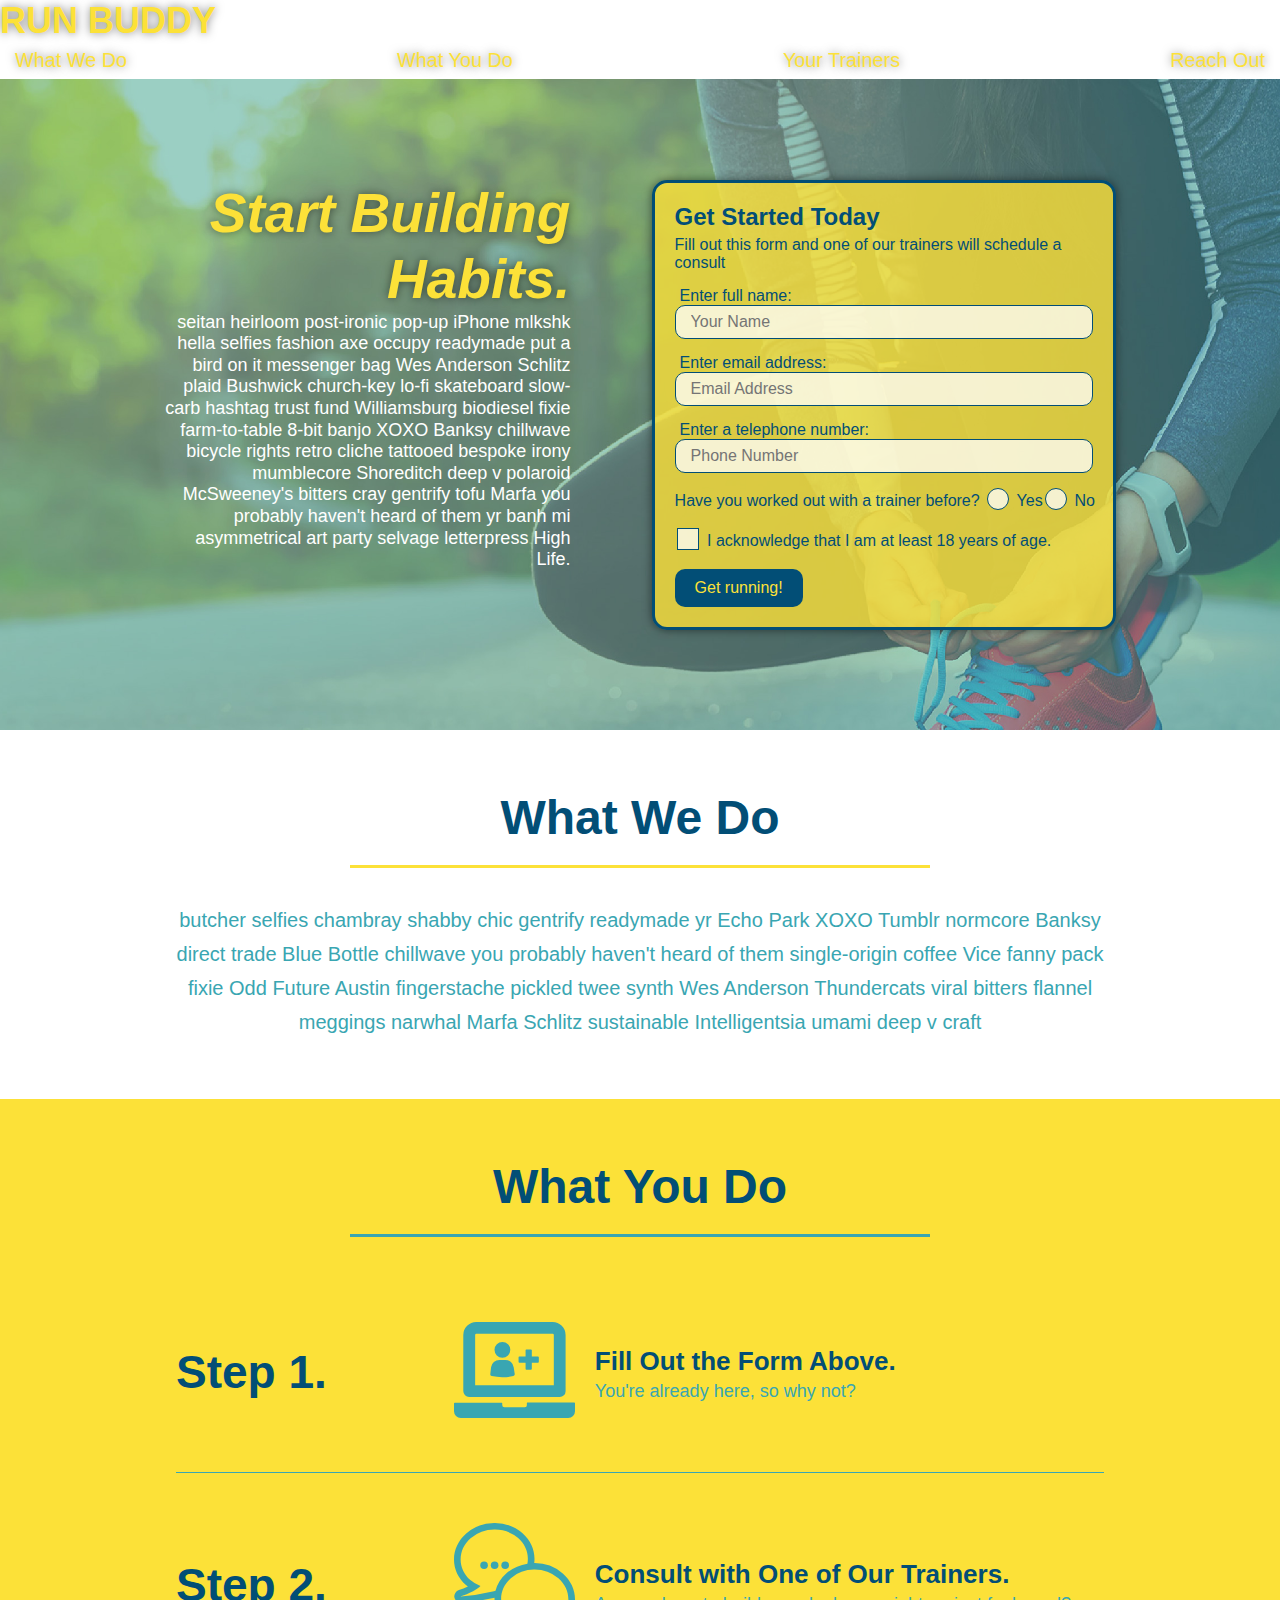
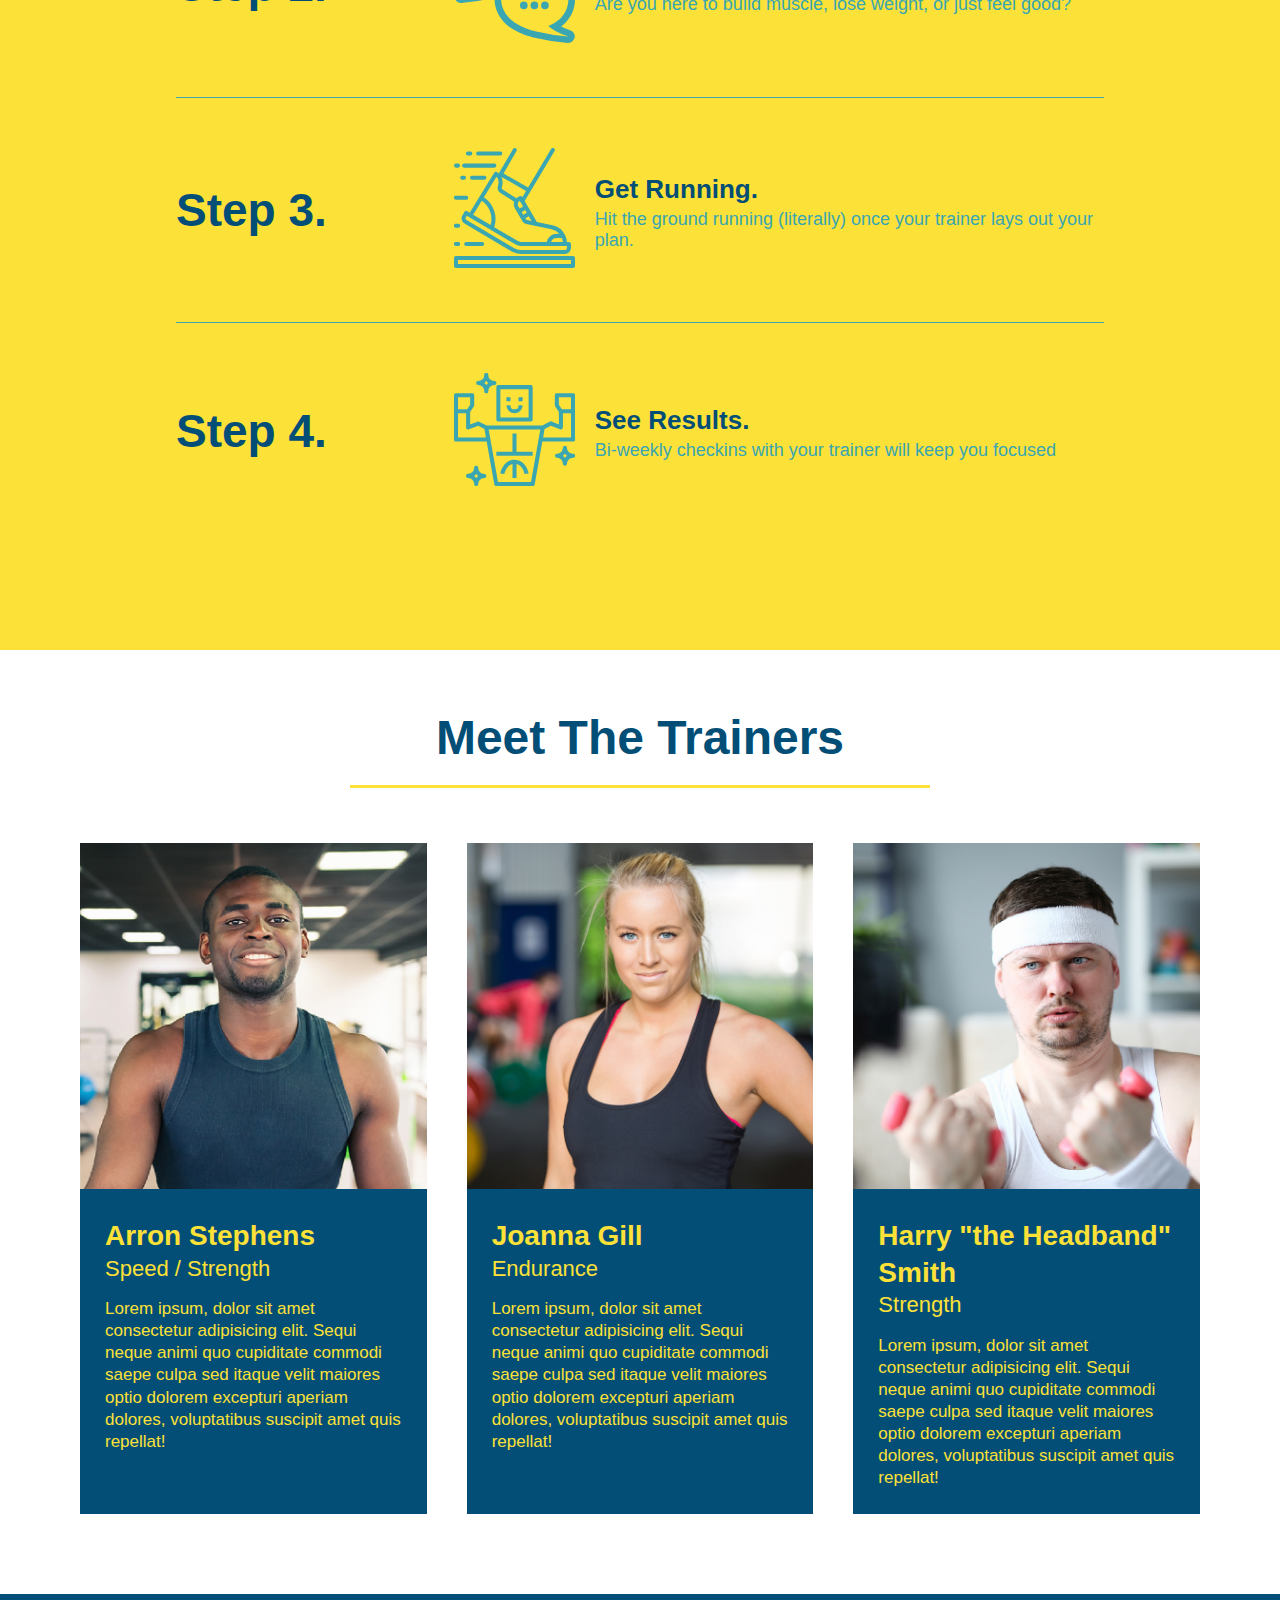
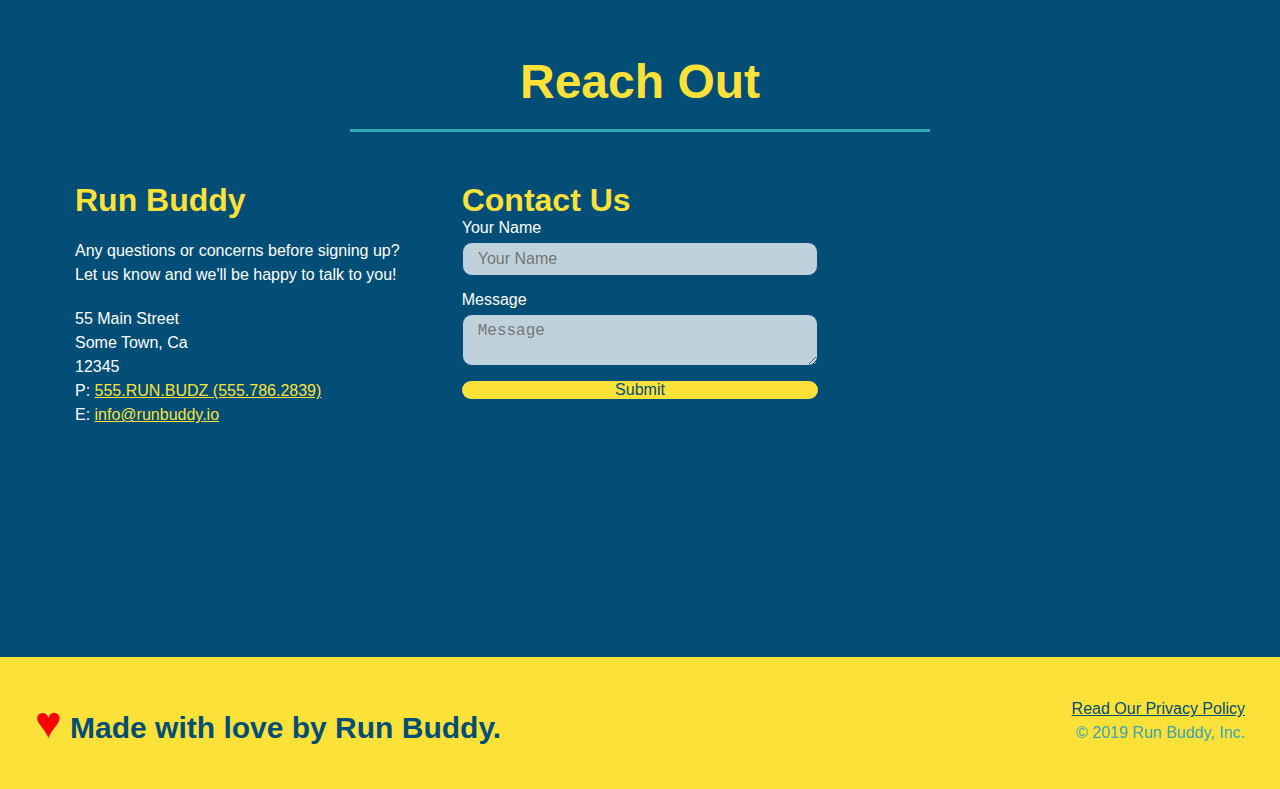
<file: index.html>
<!DOCTYPE html>
<html lang="en">

<head>
    <meta charset="UTF-8">
    <meta http-equiv="X-UA-Compatible" content="IE=edge">
    <meta name="viewport" content="width=device-width, initial-scale=1.0" />
    <link rel="stylesheet" href="./assets/css/style.css" />
    <title>Run Buddy</title>
</head>

<body>
    <!-- navigation-->
    <header>
        <h1>
            <a href="/">RUN BUDDY</a>
        </h1>
        <nav>
            <!--Unordered list element-->
            <ul>
                <!--List item element-->
                <li>
                    <!-- Anchor element -->
                    <a href="#what-we-do">What We Do</a>
                </li>
                <li>
                    <a href="#what-you-do">What You Do</a>
                </li>
                <li>
                    <a href="#your-trainers">Your Trainers</a>
                </li>
                <li>
                    <a href="#reach-out">Reach Out</a>
                </li>
            </ul>
        </nav>
    </header>
    <!-- end navigation -->

    <!-- hero section-->
    <section class="hero">
        <div class="hero-cta">
            <h2>Start Building Habits.</h2>
            
            <p>
                seitan heirloom post-ironic pop-up iPhone mlkshk hella selfies fashion axe occupy readymade put a bird
                on it
                messenger bag Wes Anderson Schlitz plaid Bushwick church-key lo-fi skateboard slow-carb hashtag trust
                fund
                Williamsburg biodiesel fixie farm-to-table 8-bit banjo XOXO Banksy chillwave bicycle rights retro cliche
                tattooed bespoke irony mumblecore Shoreditch deep v polaroid McSweeney's bitters cray gentrify tofu
                Marfa you
                probably haven't heard of them yr banh mi asymmetrical art party selvage letterpress High Life.
           
            </p>
        </div>

        <div class="hero-form">
            <h3>Get Started Today</h3>
            <p>Fill out this form and one of our trainers will schedule a consult</p>
            <!--form(Action-CTA) -->
            <form>
                <label for="name">Enter full name:</label>
                <input class="form-input" type="text" placeholder="Your Name" name="name" id="name" />
                <label for="email">Enter email address:</label>
                <input class="form-input" type="email" placeholder="Email Address" name="email" id="email" />
                <label for="Phone">Enter a telephone number:</label>
                <input class="form-input" type="tel" placeholder="Phone Number" name="Phone" id="Phone" />
                <p>
                    Have you worked out with a trainer before?
                    <span class="radio-wrapper">
                        <input type="radio" name="trainer-confirm" id="trainer-yes" />
                        <label for="trainer-yes">Yes</label>
                    </span>
                    <span class="radio-wrapper">
                        <input type="radio" name="trainer-confirm" id="trainer-no" />
                        <label for="trainer-no">No</label>
                    </span>
                </p>
                <p>
                    <span class="checkbox-wrapper">
                        <input type="checkbox" name="age-confirm" id="checkbox" />
                        <label for="checkbox">I acknowledge that I am at least 18 years of age.</label>
                    </span>
                </p>
                <button type="submit">
                    Get running!
                </button>
            </form>
        </div>
    </section>
    <!--hero section end-->

    <!--"what we do" section -->
    <section id="what-we-do" class="intro">
        <div class="flex-row">
            <h2 class="section-title primary-border">What We Do</h2>
        </div>
        <div class="flex-row">
            <p>
                butcher selfies chambray shabby chic gentrify readymade yr Echo Park XOXO Tumblr normcore Banksy direct
                trade Blue
                Bottle chillwave you probably haven't heard of them single-origin coffee Vice fanny pack fixie Odd
                Future
                Austin
                fingerstache pickled twee synth Wes Anderson Thundercats viral bitters flannel meggings narwhal Marfa
                Schlitz
                sustainable Intelligentsia umami deep v craft
            </p>
        </div>
    </section>

    <!--"what you do" section -->
    <section id="what-you-do" class="steps">
        <div class="flex-row">
            <h2 class="section-title secondary-border">What You Do</h2>
        </div>

        <div class="step">
            <h3>Step 1.</h3>
            <div class="step-info">
                <div class="step-img">
                    <img src="./assets/images/step-1.svg" alt="" />
                </div>
                <div class="step-text">
                    <h4>Fill Out the Form Above.</h4>
                    <p>You're already here, so why not?</p>
                </div>
            </div>
        </div>

        <div class="step">
            <h3>Step 2.</h3>
            <div class="step-info">
                <div class="step-img">
                    <img src="./assets/images/step-2.svg" alt="" />
                </div>
                <div class="step-text">
                    <h4>Consult with One of Our Trainers.</h4>
                    <p>Are you here to build muscle, lose weight, or just feel good?</p>
                </div>
            </div>
        </div>

        <div class="step">
            <h3>Step 3.</h3>
            <div class="step-info">
                <div class="step-img">
                    <img src="./assets/images/step-3.svg" alt="" />
                </div>
                <div class="step-text">
                    <h4>Get Running.</h4>
                    <p>Hit the ground running (literally) once your trainer lays out your plan.</p>
                </div>
            </div>
        </div>

        <div class="step">
            <h3>Step 4.</h3>
            <div class="step-info">
                <div class="step-img">
                    <img src="./assets/images/step-4.svg" alt="" />
                </div>
                <div class="step-text">
                    <h4>See Results.</h4>
                    <p>Bi-weekly checkins with your trainer will keep you focused</p>
                </div>
            </div>
        </div>

    </section>

    <!-- "meet the trainers" section -->
    <section id="your-trainers">
        <div class="flex-row">
            <h2 class="section-title primary-border">Meet The Trainers</h2>
        </div>

        <!--first tranier bio-->
        <div class="trainers">
            <article class="trainer">
                <img src="./assets/images/trainer-1.jpg"
                    alt="Arron Stephens in his workout clothes, ready to pump iron" />
                <div class="trainer-bio">
                    <h3 class="trainer-name">Arron Stephens</h3>
                    <h4 class="trainer-role">Speed / Strength</h4>
                    <p>
                        Lorem ipsum, dolor sit amet consectetur adipisicing elit. Sequi neque animi quo cupiditate
                        commodi
                        saepe
                        culpa sed
                        itaque velit maiores optio dolorem excepturi aperiam dolores, voluptatibus suscipit amet quis
                        repellat!
                    </p>
                </div>
            </article>

            <!--second trainer bio-->
            <article class="trainer">
                <img src="./assets/images/trainer-2.jpg" alt="Joanna Gill cooling off after a workout" />
                <div class="trainer-bio">
                    <h3 class="trainer-name">Joanna Gill</h3>
                    <h4 class="trainer-role">Endurance</h4>
                    <p>
                        Lorem ipsum, dolor sit amet consectetur adipisicing elit. Sequi neque animi quo cupiditate
                        commodi
                        saepe
                        culpa sed
                        itaque velit maiores optio dolorem excepturi aperiam dolores, voluptatibus suscipit amet quis
                        repellat!
                    </p>
                </div>
            </article>

            <!-- third trainer bio -->
            <article class="trainer">
                <img src="./assets/images/trainer-3.jpg"
                    alt="Harry Smith wearing a headband and lifting comically small pink weights" />
                <div class="trainer-bio">
                    <h3 class="trainer-name">Harry "the Headband" Smith</h3>
                    <h4 class="trainer-role">Strength</h4>
                    <p>
                        Lorem ipsum, dolor sit amet consectetur adipisicing elit. Sequi neque animi quo cupiditate
                        commodi
                        saepe
                        culpa sed
                        itaque velit maiores optio dolorem excepturi aperiam dolores, voluptatibus suscipit amet quis
                        repellat!
                    </p>
                </div>
            </article>
        </div>
    </section>

    <!--"reach out"section-->
    <section id="reach-out" class="contact">
        <div class="flex-row">
            <h2 class="section-title secondary-border">Reach Out</h2>
        </div>

        <div class="contact-info">
            <div>
                <h3>Run Buddy</h3>
                <p>
                    Any questions or concerns before signing up?
                    <br />
                    Let us know and we'll be happy to talk to you!
                </p>

                <address>
                    55 Main Street <br />
                    Some Town, Ca <br />
                    12345<br />
                    P: <a href="tel:555.786.2839">555.RUN.BUDZ (555.786.2839)</a><br />
                    E: <a href="mailto:info@runbuddy.io">info@runbuddy.io</a>
                </address>

            </div>

            <div class="contact-form">
                <h3>Contact Us</h3>
                <form>
                    <label for="contact-name">Your Name</label>
                    <input type="text" id="contact-name" placeholder="Your Name" />

                    <label for="contact-message">Message</label>
                    <textarea id="contact-message" placeholder="Message"></textarea>

                    <button type="submit">Submit</button>
                </form>
            </div>

            <iframe
                src="https://www.google.com/maps/embed?pb=!1m18!1m12!1m3!1d3021.3319457545044!2d-73.9099577487849!3d40.77671594148873!2m3!1f0!2f0!3f0!3m2!1i1024!2i768!4f13.1!3m3!1m2!1s0x89c25f668912d4b9%3A0x23aa74dccc6d494a!2s21-15%2033rd%20St%2C%20Queens%2C%20NY%2011105!5e0!3m2!1sen!2sus!4v1639112423876!5m2!1sen!2sus"
                style="border:0;" allowfullscreen="" loading="lazy">
            </iframe>
        </div>

    </section>

    <!--footer-->
    <footer>
        <h2><span style="font-size:150%;color:red;">&hearts;</span>
            Made with love by Run Buddy.
        </h2>
        <div>
            <a href="./privacy-policy.html">Read Our Privacy Policy</a><br />
            &copy; 2019 Run Buddy, Inc.
        </div>
    </footer>
    <!--footer end-->

</body>

</html>
</file>
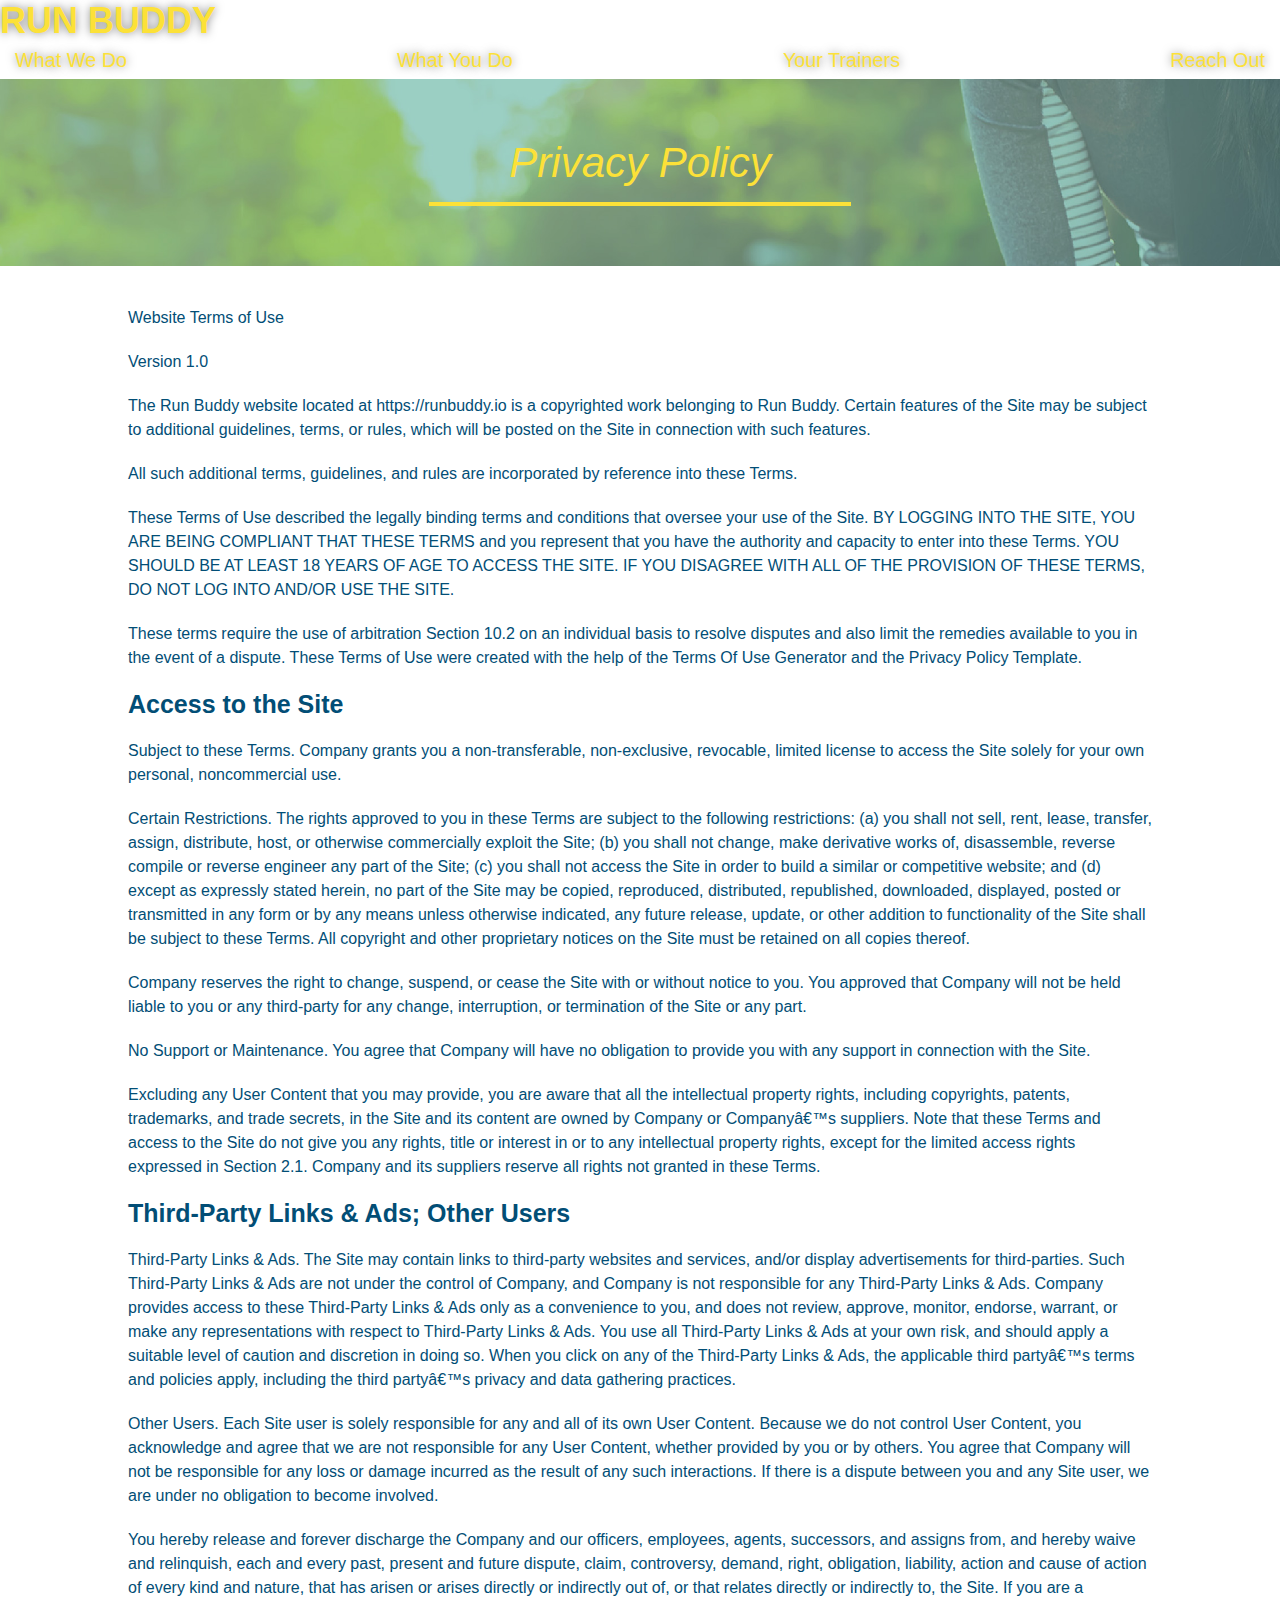
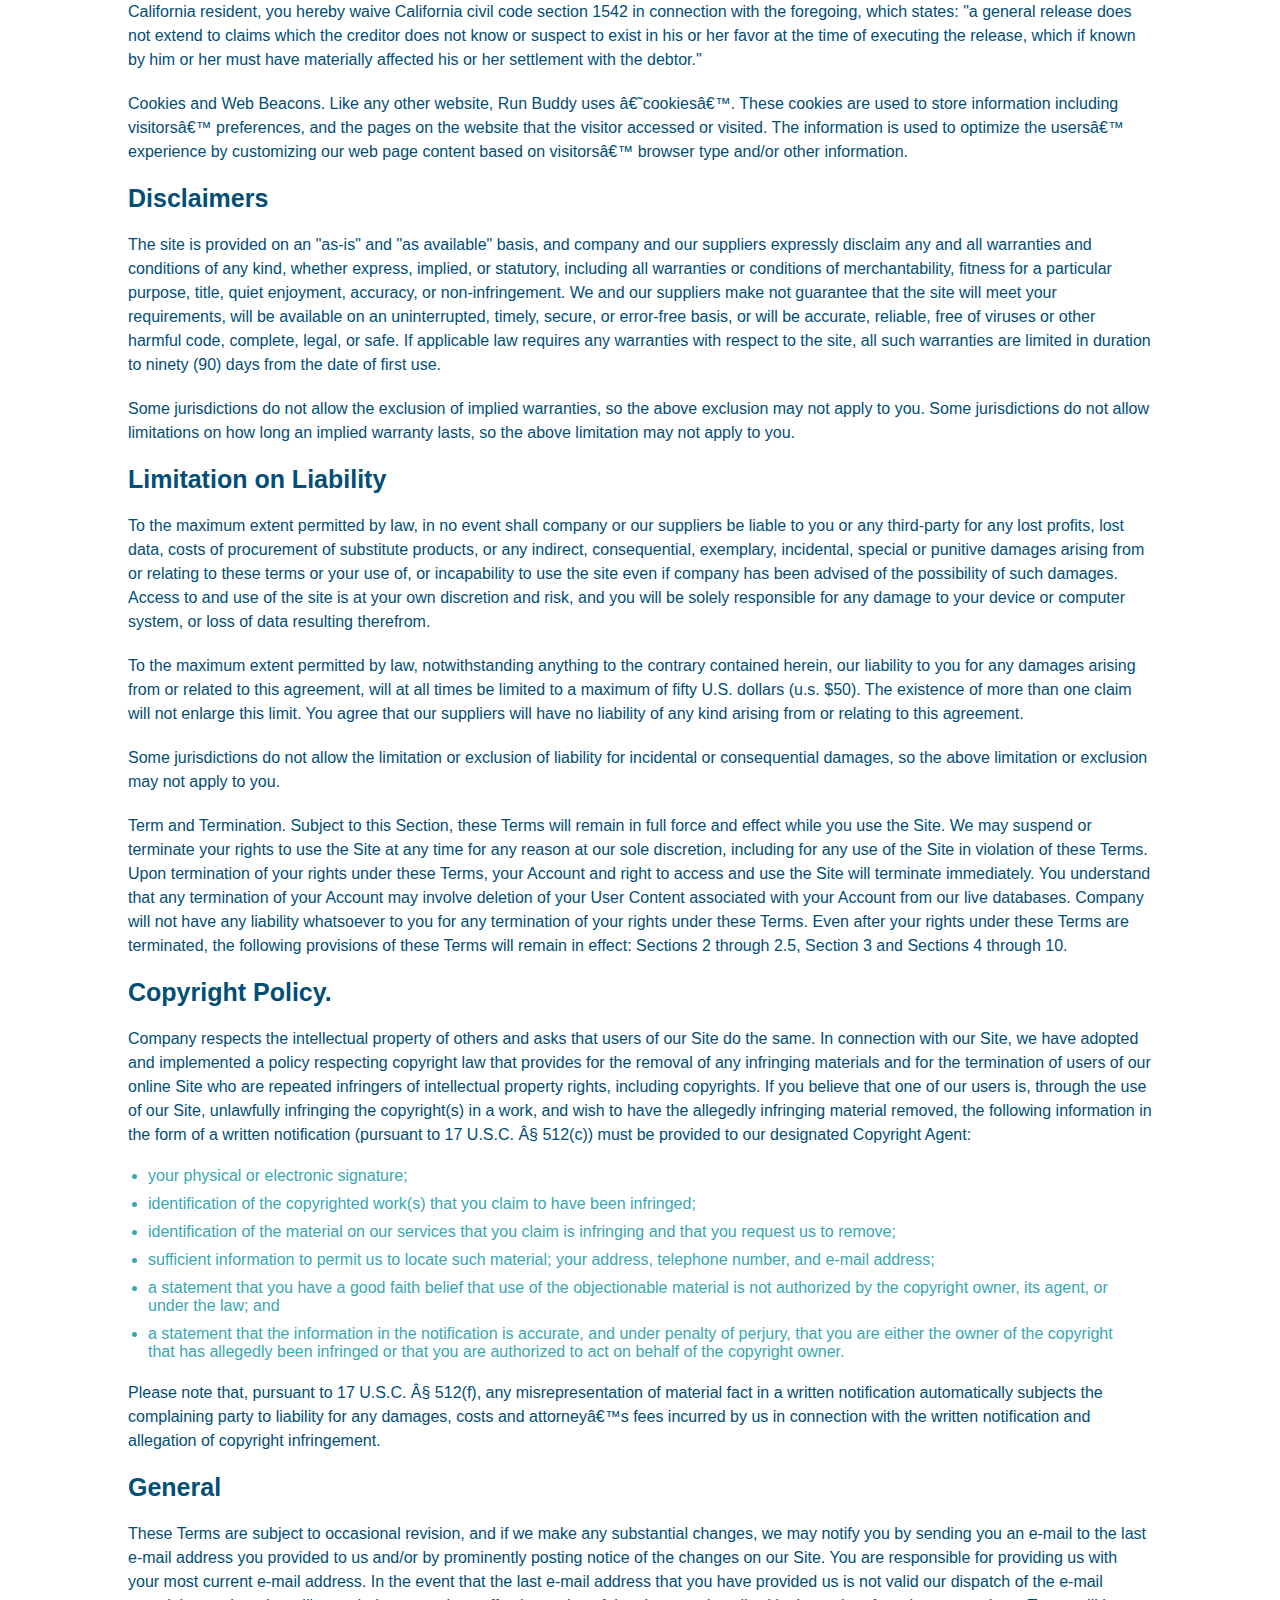
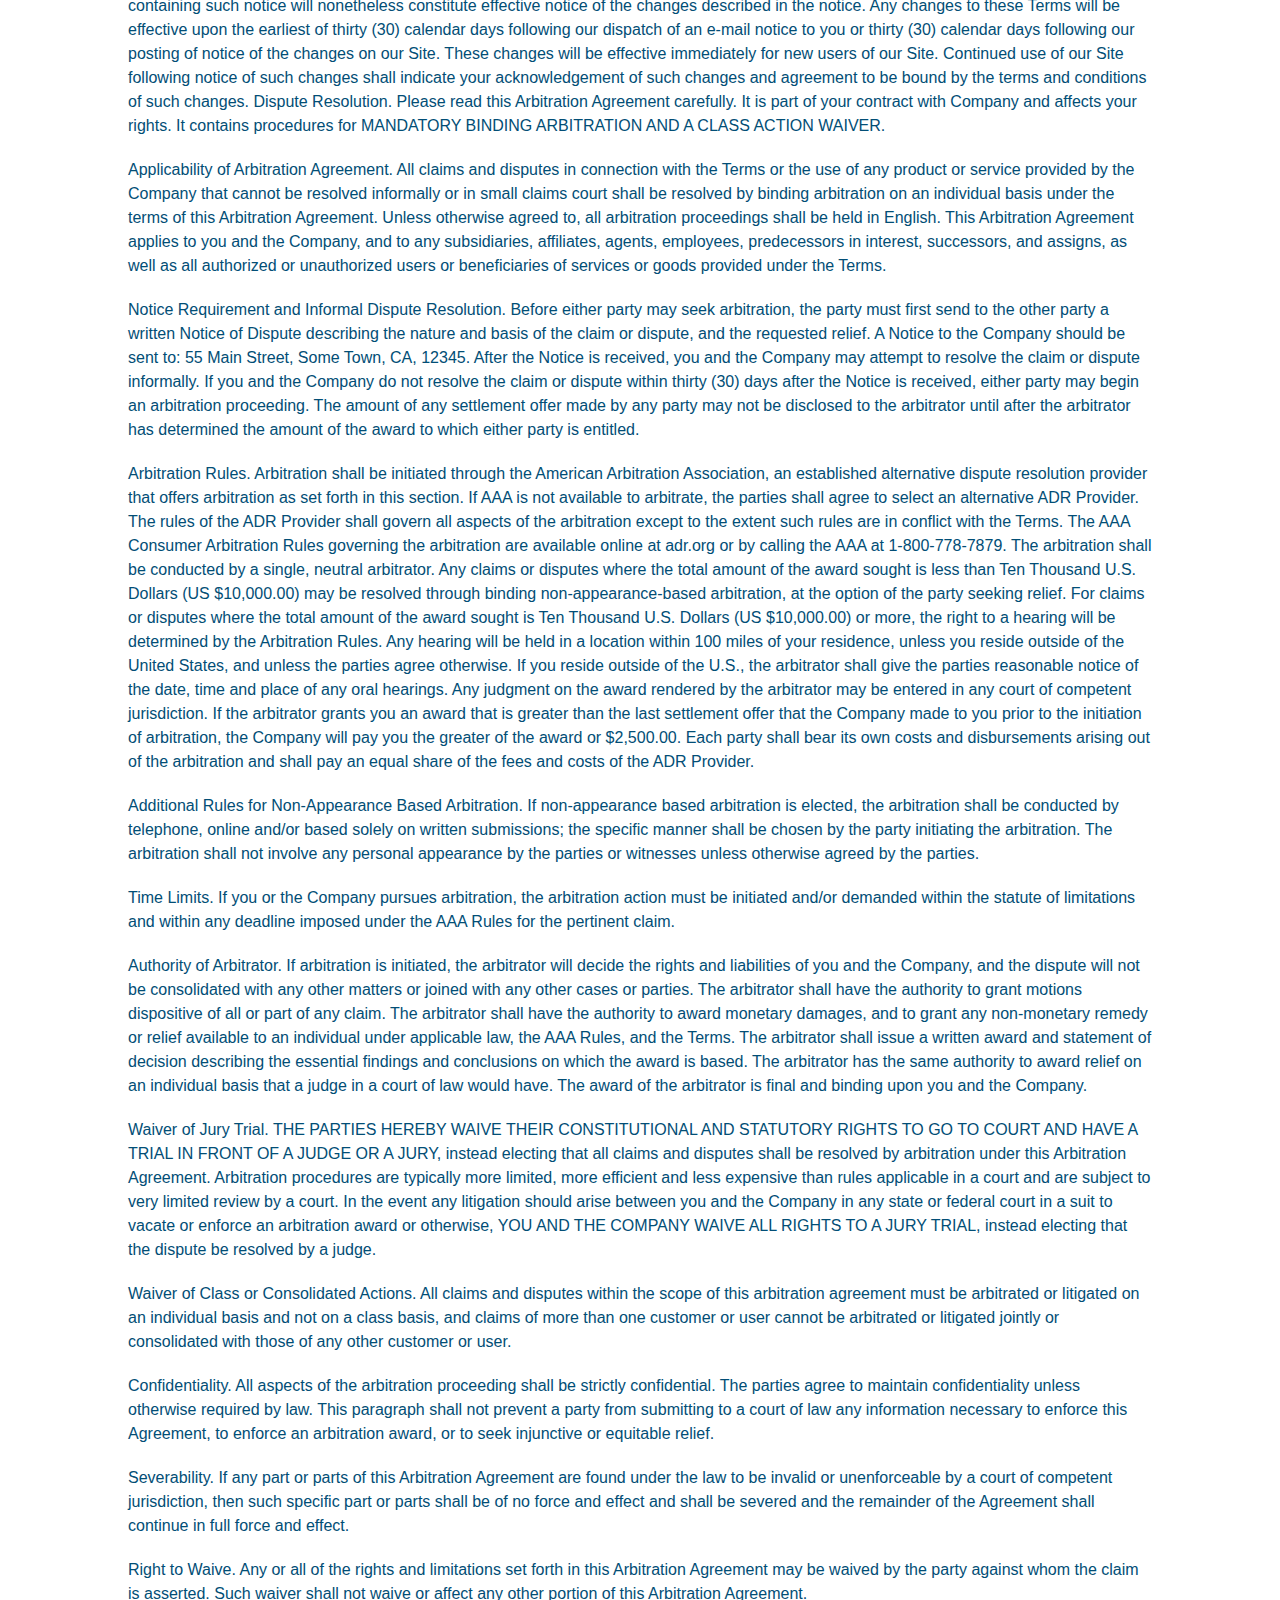
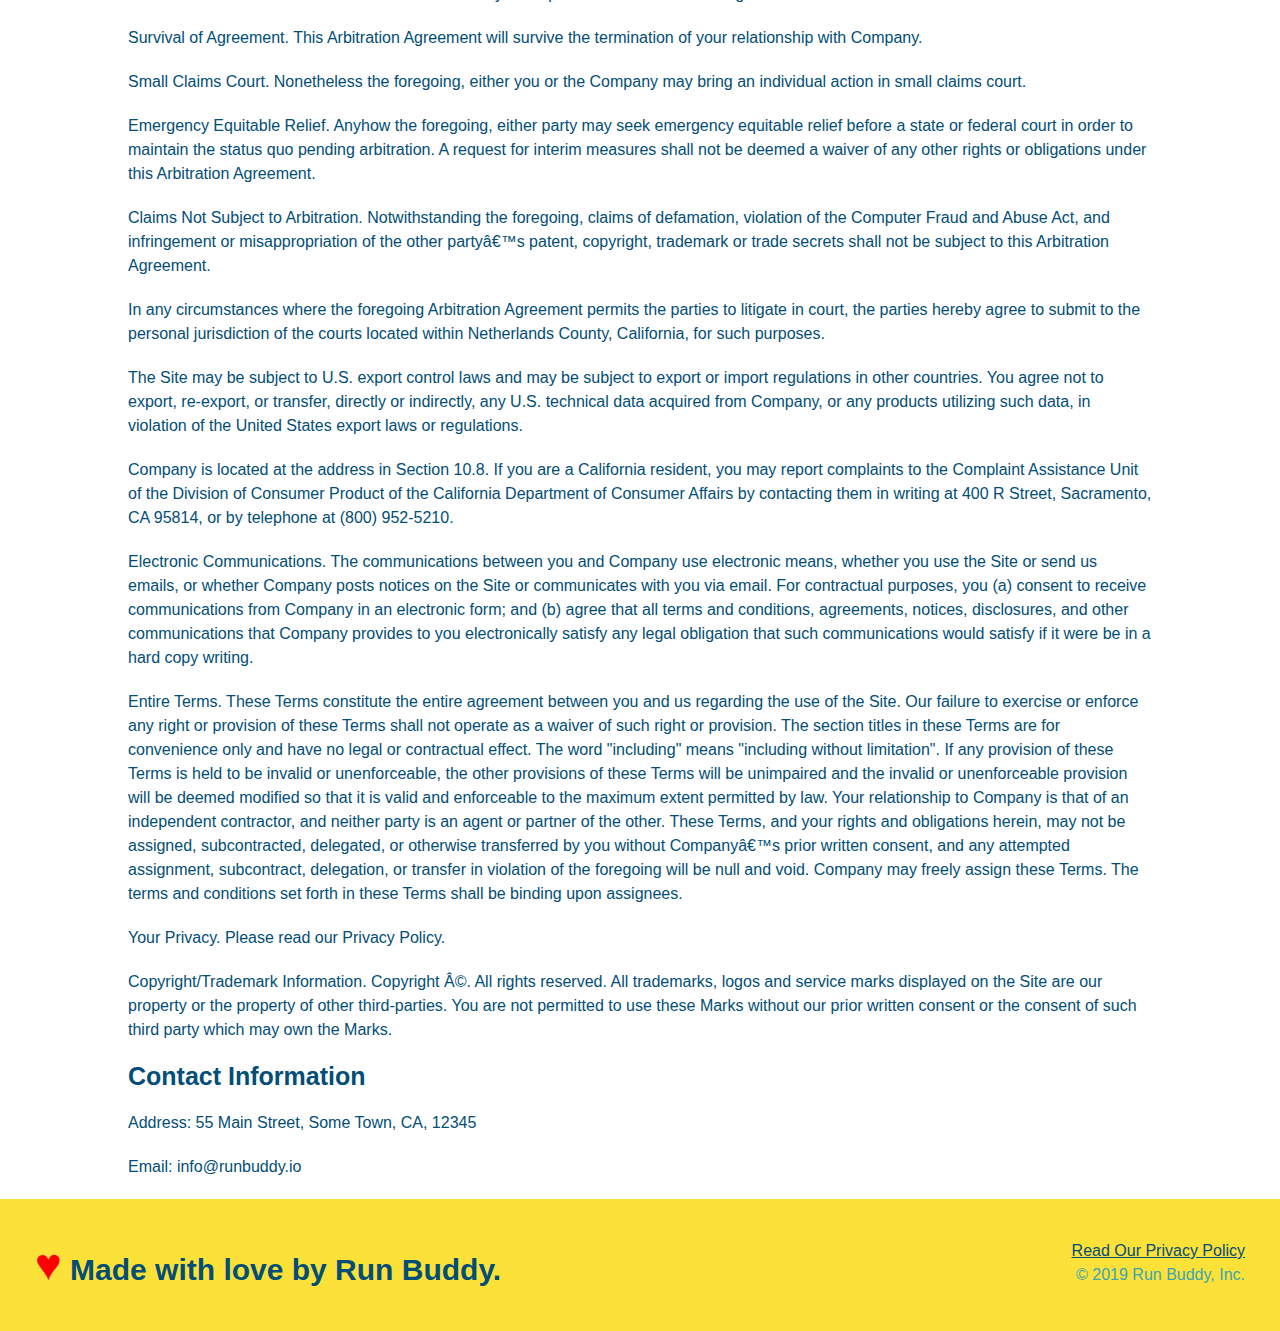
<file: privacy-policy.html.html>
<!DOCTYPE html>
<html lang="en">

<head>
    <meta charset="UTF-8" />
    <meta name="viewport" content="width=device-width, initial-scale=1.0" />
    <link rel="stylesheet" href="./assets/css/style.css" />
    <link rel="stylesheet" href="./assets/css/secondary-styles.css" />
    <title>Privacy Policy - Run Buddy</title>
</head>

<body>
    <header>
        <h1>
            <a href="/">
                RUN BUDDY
            </a>
        </h1>
        <nav>
            <!-- Unordered list element -->
            <ul>
                <!-- List item element-->
                <li>
                    <!-- Anchor element -->
                    <a href="./index.html#what-we-do">What We Do</a>
                </li>
                <li>
                    <a href="./index.html#what-you-do">What You Do</a>
                </li>
                <li>
                    <a href="./index.html#your-trainers">Your Trainers</a>
                </li>
                <li>
                    <a href="./index.html#reach-out">Reach Out</a>
                </li>
            </ul>
        </nav>
    </header>

    <section class="hero">
        <h2 class="page-title">
            Privacy Policy
        </h2>
    </section>
    <article class="secondary-content">
        <p>
            Website Terms of Use
        </p>

        <p>
            Version 1.0
        </p>

        <p>
            The Run Buddy website located at https://runbuddy.io is a copyrighted work belonging to Run Buddy. Certain
            features of the Site may be subject to additional guidelines, terms, or rules, which will be posted on the
            Site
            in connection with such features.
        </p>

        <p>
            All such additional terms, guidelines, and rules are incorporated by reference into these Terms.
        </p>

        <p>
            These Terms of Use described the legally binding terms and conditions that oversee your use of the Site. BY
            LOGGING INTO THE SITE, YOU ARE BEING COMPLIANT THAT THESE TERMS and you represent that you have the
            authority
            and capacity to enter into these Terms. YOU SHOULD BE AT LEAST 18 YEARS OF AGE TO ACCESS THE SITE. IF YOU
            DISAGREE WITH ALL OF THE PROVISION OF THESE TERMS, DO NOT LOG INTO AND/OR USE THE SITE.
        </p>

        <p>
            These terms require the use of arbitration Section 10.2 on an individual basis to resolve disputes and also
            limit the remedies available to you in the event of a dispute. These Terms of Use were created with the help
            of
            the Terms Of Use Generator and the Privacy Policy Template.
        </p>

        <h3>
            Access to the Site
        </h3>

        <p>
            Subject to these Terms. Company grants you a non-transferable, non-exclusive, revocable, limited license to
            access the Site solely for your own personal, noncommercial use.
        </p>

        <p>
            Certain Restrictions. The rights approved to you in these Terms are subject to the following restrictions:
            (a)
            you shall not sell, rent, lease, transfer, assign, distribute, host, or otherwise commercially exploit the
            Site;
            (b) you shall not change, make derivative works of, disassemble, reverse compile or reverse engineer any
            part of
            the Site; (c) you shall not access the Site in order to build a similar or competitive website; and (d)
            except
            as expressly stated herein, no part of the Site may be copied, reproduced, distributed, republished,
            downloaded,
            displayed, posted or transmitted in any form or by any means unless otherwise indicated, any future release,
            update, or other addition to functionality of the Site shall be subject to these Terms. All copyright and
            other
            proprietary notices on the Site must be retained on all copies thereof.
        </p>

        <p>
            Company reserves the right to change, suspend, or cease the Site with or without notice to you. You approved
            that Company will not be held liable to you or any third-party for any change, interruption, or termination
            of
            the Site or any part.
        </p>

        <p>
            No Support or Maintenance. You agree that Company will have no obligation to provide you with any support in
            connection with the Site.
        </p>

        <p>
            Excluding any User Content that you may provide, you are aware that all the intellectual property rights,
            including copyrights, patents, trademarks, and trade secrets, in the Site and its content are owned by
            Company
            or Companyâ€™s suppliers. Note that these Terms and access to the Site do not give you any rights, title or
            interest in or to any intellectual property rights, except for the limited access rights expressed in
            Section
            2.1. Company and its suppliers reserve all rights not granted in these Terms.
        </p>

        <h3>
            Third-Party Links & Ads; Other Users
        </h3>

        <p>
            Third-Party Links & Ads. The Site may contain links to third-party websites and services, and/or display
            advertisements for third-parties. Such Third-Party Links & Ads are not under the control of Company, and
            Company
            is not responsible for any Third-Party Links & Ads. Company provides access to these Third-Party Links & Ads
            only as a convenience to you, and does not review, approve, monitor, endorse, warrant, or make any
            representations with respect to Third-Party Links & Ads. You use all Third-Party Links & Ads at your own
            risk,
            and should apply a suitable level of caution and discretion in doing so. When you click on any of the
            Third-Party Links & Ads, the applicable third partyâ€™s terms and policies apply, including the third
            partyâ€™s
            privacy and data gathering practices.
        </p>

        <p>
            Other Users. Each Site user is solely responsible for any and all of its own User Content. Because we do not
            control User Content, you acknowledge and agree that we are not responsible for any User Content, whether
            provided by you or by others. You agree that Company will not be responsible for any loss or damage incurred
            as
            the result of any such interactions. If there is a dispute between you and any Site user, we are under no
            obligation to become involved.
        </p>

        <p>
            You hereby release and forever discharge the Company and our officers, employees, agents, successors, and
            assigns from, and hereby waive and relinquish, each and every past, present and future dispute, claim,
            controversy, demand, right, obligation, liability, action and cause of action of every kind and nature, that
            has
            arisen or arises directly or indirectly out of, or that relates directly or indirectly to, the Site. If you
            are
            a California resident, you hereby waive California civil code section 1542 in connection with the foregoing,
            which states: "a general release does not extend to claims which the creditor does not know or suspect to
            exist
            in his or her favor at the time of executing the release, which if known by him or her must have materially
            affected his or her settlement with the debtor."
        </p>

        <p>
            Cookies and Web Beacons. Like any other website, Run Buddy uses â€˜cookiesâ€™. These cookies are used to
            store
            information including visitorsâ€™ preferences, and the pages on the website that the visitor accessed or
            visited.
            The information is used to optimize the usersâ€™ experience by customizing our web page content based on
            visitorsâ€™
            browser type and/or other information.
        </p>

        <h3>
            Disclaimers
        </h3>

        <p>
            The site is provided on an "as-is" and "as available" basis, and company and our suppliers expressly
            disclaim
            any and all warranties and conditions of any kind, whether express, implied, or statutory, including all
            warranties or conditions of merchantability, fitness for a particular purpose, title, quiet enjoyment,
            accuracy,
            or non-infringement. We and our suppliers make not guarantee that the site will meet your requirements, will
            be
            available on an uninterrupted, timely, secure, or error-free basis, or will be accurate, reliable, free of
            viruses or other harmful code, complete, legal, or safe. If applicable law requires any warranties with
            respect
            to the site, all such warranties are limited in duration to ninety (90) days from the date of first use.
        </p>

        <p>
            Some jurisdictions do not allow the exclusion of implied warranties, so the above exclusion may not apply to
            you. Some jurisdictions do not allow limitations on how long an implied warranty lasts, so the above
            limitation
            may not apply to you.
        </p>

        <h3>
            Limitation on Liability
        </h3>

        <p>
            To the maximum extent permitted by law, in no event shall company or our suppliers be liable to you or any
            third-party for any lost profits, lost data, costs of procurement of substitute products, or any indirect,
            consequential, exemplary, incidental, special or punitive damages arising from or relating to these terms or
            your use of, or incapability to use the site even if company has been advised of the possibility of such
            damages. Access to and use of the site is at your own discretion and risk, and you will be solely
            responsible
            for any damage to your device or computer system, or loss of data resulting therefrom.
        </p>

        <p>
            To the maximum extent permitted by law, notwithstanding anything to the contrary contained herein, our
            liability
            to you for any damages arising from or related to this agreement, will at all times be limited to a maximum
            of
            fifty U.S. dollars (u.s. $50). The existence of more than one claim will not enlarge this limit. You agree
            that
            our suppliers will have no liability of any kind arising from or relating to this agreement.
        </p>

        <p>
            Some jurisdictions do not allow the limitation or exclusion of liability for incidental or consequential
            damages, so the above limitation or exclusion may not apply to you.
        </p>

        <p>
            Term and Termination. Subject to this Section, these Terms will remain in full force and effect while you
            use
            the Site. We may suspend or terminate your rights to use the Site at any time for any reason at our sole
            discretion, including for any use of the Site in violation of these Terms. Upon termination of your rights
            under
            these Terms, your Account and right to access and use the Site will terminate immediately. You understand
            that
            any termination of your Account may involve deletion of your User Content associated with your Account from
            our
            live databases. Company will not have any liability whatsoever to you for any termination of your rights
            under
            these Terms. Even after your rights under these Terms are terminated, the following provisions of these
            Terms
            will remain in effect: Sections 2 through 2.5, Section 3 and Sections 4 through 10.
        </p>

        <h3>
            Copyright Policy.
        </h3>

        <p>
            Company respects the intellectual property of others and asks that users of our Site do the same. In
            connection
            with our Site, we have adopted and implemented a policy respecting copyright law that provides for the
            removal
            of any infringing materials and for the termination of users of our online Site who are repeated infringers
            of
            intellectual property rights, including copyrights. If you believe that one of our users is, through the use
            of
            our Site, unlawfully infringing the copyright(s) in a work, and wish to have the allegedly infringing
            material
            removed, the following information in the form of a written notification (pursuant to 17 U.S.C. Â§ 512(c))
            must
            be provided to our designated Copyright Agent:
        </p>

        <ul>
            <li>
                your physical or electronic signature;
            </li>
            <li>
                identification of the copyrighted work(s) that you claim to have been infringed;
            </li>
            <li>
                identification of the material on our services that you claim is infringing and that you request us to
                remove;
            </li>
            <li>
                sufficient information to permit us to locate such material; your address, telephone number, and e-mail
                address;
            </li>
            <li>
                a statement that you have a good faith belief that use of the objectionable material is not authorized
                by the
                copyright owner, its agent, or under the law; and
            </li>
            <li>
                a statement that the information in the notification is accurate, and under penalty of perjury, that you
                are
                either the owner of the copyright that has allegedly been infringed or that you are authorized to act on
                behalf of the copyright owner.
            </li>
        </ul>

        <p>
            Please note that, pursuant to 17 U.S.C. Â§ 512(f), any misrepresentation of material fact in a written
            notification automatically subjects the complaining party to liability for any damages, costs and
            attorneyâ€™s
            fees incurred by us in connection with the written notification and allegation of copyright infringement.
        </p>

        <h3>
            General
        </h3>

        <p>
            These Terms are subject to occasional revision, and if we make any substantial changes, we may notify you by
            sending you an e-mail to the last e-mail address you provided to us and/or by prominently posting notice of
            the
            changes on our Site. You are responsible for providing us with your most current e-mail address. In the
            event
            that the last e-mail address that you have provided us is not valid our dispatch of the e-mail containing
            such
            notice will nonetheless constitute effective notice of the changes described in the notice. Any changes to
            these
            Terms will be effective upon the earliest of thirty (30) calendar days following our dispatch of an e-mail
            notice to you or thirty (30) calendar days following our posting of notice of the changes on our Site. These
            changes will be effective immediately for new users of our Site. Continued use of our Site following notice
            of
            such changes shall indicate your acknowledgement of such changes and agreement to be bound by the terms and
            conditions of such changes. Dispute Resolution. Please read this Arbitration Agreement carefully. It is part
            of
            your contract with Company and affects your rights. It contains procedures for MANDATORY BINDING ARBITRATION
            AND
            A CLASS ACTION WAIVER.
        </p>

        <p>
            Applicability of Arbitration Agreement. All claims and disputes in connection with the Terms or the use of
            any
            product or service provided by the Company that cannot be resolved informally or in small claims court shall
            be
            resolved by binding arbitration on an individual basis under the terms of this Arbitration Agreement. Unless
            otherwise agreed to, all arbitration proceedings shall be held in English. This Arbitration Agreement
            applies to
            you and the Company, and to any subsidiaries, affiliates, agents, employees, predecessors in interest,
            successors, and assigns, as well as all authorized or unauthorized users or beneficiaries of services or
            goods
            provided under the Terms.
        </p>

        <p>
            Notice Requirement and Informal Dispute Resolution. Before either party may seek arbitration, the party must
            first send to the other party a written Notice of Dispute describing the nature and basis of the claim or
            dispute, and the requested relief. A Notice to the Company should be sent to: 55 Main Street, Some Town, CA,
            12345. After the Notice is received, you and the Company may attempt to resolve the claim or dispute
            informally.
            If you and the Company do not resolve the claim or dispute within thirty (30) days after the Notice is
            received,
            either party may begin an arbitration proceeding. The amount of any settlement offer made by any party may
            not
            be disclosed to the arbitrator until after the arbitrator has determined the amount of the award to which
            either
            party is entitled.
        </p>

        <p>
            Arbitration Rules. Arbitration shall be initiated through the American Arbitration Association, an
            established
            alternative dispute resolution provider that offers arbitration as set forth in this section. If AAA is not
            available to arbitrate, the parties shall agree to select an alternative ADR Provider. The rules of the ADR
            Provider shall govern all aspects of the arbitration except to the extent such rules are in conflict with
            the
            Terms. The AAA Consumer Arbitration Rules governing the arbitration are available online at adr.org or by
            calling the AAA at 1-800-778-7879. The arbitration shall be conducted by a single, neutral arbitrator. Any
            claims or disputes where the total amount of the award sought is less than Ten Thousand U.S. Dollars (US
            $10,000.00) may be resolved through binding non-appearance-based arbitration, at the option of the party
            seeking
            relief. For claims or disputes where the total amount of the award sought is Ten Thousand U.S. Dollars (US
            $10,000.00) or more, the right to a hearing will be determined by the Arbitration Rules. Any hearing will be
            held in a location within 100 miles of your residence, unless you reside outside of the United States, and
            unless the parties agree otherwise. If you reside outside of the U.S., the arbitrator shall give the parties
            reasonable notice of the date, time and place of any oral hearings. Any judgment on the award rendered by
            the
            arbitrator may be entered in any court of competent jurisdiction. If the arbitrator grants you an award that
            is
            greater than the last settlement offer that the Company made to you prior to the initiation of arbitration,
            the
            Company will pay you the greater of the award or $2,500.00. Each party shall bear its own costs and
            disbursements arising out of the arbitration and shall pay an equal share of the fees and costs of the ADR
            Provider.
        </p>

        <p>
            Additional Rules for Non-Appearance Based Arbitration. If non-appearance based arbitration is elected, the
            arbitration shall be conducted by telephone, online and/or based solely on written submissions; the specific
            manner shall be chosen by the party initiating the arbitration. The arbitration shall not involve any
            personal
            appearance by the parties or witnesses unless otherwise agreed by the parties.
        </p>

        <p>
            Time Limits. If you or the Company pursues arbitration, the arbitration action must be initiated and/or
            demanded
            within the statute of limitations and within any deadline imposed under the AAA Rules for the pertinent
            claim.
        </p>

        <p>
            Authority of Arbitrator. If arbitration is initiated, the arbitrator will decide the rights and liabilities
            of
            you and the Company, and the dispute will not be consolidated with any other matters or joined with any
            other
            cases or parties. The arbitrator shall have the authority to grant motions dispositive of all or part of any
            claim. The arbitrator shall have the authority to award monetary damages, and to grant any non-monetary
            remedy
            or relief available to an individual under applicable law, the AAA Rules, and the Terms. The arbitrator
            shall
            issue a written award and statement of decision describing the essential findings and conclusions on which
            the
            award is based. The arbitrator has the same authority to award relief on an individual basis that a judge in
            a
            court of law would have. The award of the arbitrator is final and binding upon you and the Company.
        </p>

        <p>
            Waiver of Jury Trial. THE PARTIES HEREBY WAIVE THEIR CONSTITUTIONAL AND STATUTORY RIGHTS TO GO TO COURT AND
            HAVE
            A TRIAL IN FRONT OF A JUDGE OR A JURY, instead electing that all claims and disputes shall be resolved by
            arbitration under this Arbitration Agreement. Arbitration procedures are typically more limited, more
            efficient
            and less expensive than rules applicable in a court and are subject to very limited review by a court. In
            the
            event any litigation should arise between you and the Company in any state or federal court in a suit to
            vacate
            or enforce an arbitration award or otherwise, YOU AND THE COMPANY WAIVE ALL RIGHTS TO A JURY TRIAL, instead
            electing that the dispute be resolved by a judge.
        </p>

        <p>
            Waiver of Class or Consolidated Actions. All claims and disputes within the scope of this arbitration
            agreement
            must be arbitrated or litigated on an individual basis and not on a class basis, and claims of more than one
            customer or user cannot be arbitrated or litigated jointly or consolidated with those of any other customer
            or
            user.
        </p>

        <p>
            Confidentiality. All aspects of the arbitration proceeding shall be strictly confidential. The parties agree
            to
            maintain confidentiality unless otherwise required by law. This paragraph shall not prevent a party from
            submitting to a court of law any information necessary to enforce this Agreement, to enforce an arbitration
            award, or to seek injunctive or equitable relief.
        </p>

        <p>
            Severability. If any part or parts of this Arbitration Agreement are found under the law to be invalid or
            unenforceable by a court of competent jurisdiction, then such specific part or parts shall be of no force
            and
            effect and shall be severed and the remainder of the Agreement shall continue in full force and effect.
        </p>

        <p>
            Right to Waive. Any or all of the rights and limitations set forth in this Arbitration Agreement may be
            waived
            by the party against whom the claim is asserted. Such waiver shall not waive or affect any other portion of
            this
            Arbitration Agreement.
        </p>

        <p>
            Survival of Agreement. This Arbitration Agreement will survive the termination of your relationship with
            Company.
        </p>

        <p>
            Small Claims Court. Nonetheless the foregoing, either you or the Company may bring an individual action in
            small
            claims court.
        </p>

        <p>
            Emergency Equitable Relief. Anyhow the foregoing, either party may seek emergency equitable relief before a
            state or federal court in order to maintain the status quo pending arbitration. A request for interim
            measures
            shall not be deemed a waiver of any other rights or obligations under this Arbitration Agreement.
        </p>

        <p>
            Claims Not Subject to Arbitration. Notwithstanding the foregoing, claims of defamation, violation of the
            Computer Fraud and Abuse Act, and infringement or misappropriation of the other partyâ€™s patent, copyright,
            trademark or trade secrets shall not be subject to this Arbitration Agreement.
        </p>

        <p>
            In any circumstances where the foregoing Arbitration Agreement permits the parties to litigate in court, the
            parties hereby agree to submit to the personal jurisdiction of the courts located within Netherlands County,
            California, for such purposes.
        </p>

        <p>
            The Site may be subject to U.S. export control laws and may be subject to export or import regulations in
            other
            countries. You agree not to export, re-export, or transfer, directly or indirectly, any U.S. technical data
            acquired from Company, or any products utilizing such data, in violation of the United States export laws or
            regulations.
        </p>

        <p>
            Company is located at the address in Section 10.8. If you are a California resident, you may report
            complaints
            to the Complaint Assistance Unit of the Division of Consumer Product of the California Department of
            Consumer
            Affairs by contacting them in writing at 400 R Street, Sacramento, CA 95814, or by telephone at (800)
            952-5210.
        </p>

        <p>
            Electronic Communications. The communications between you and Company use electronic means, whether you use
            the
            Site or send us emails, or whether Company posts notices on the Site or communicates with you via email. For
            contractual purposes, you (a) consent to receive communications from Company in an electronic form; and (b)
            agree that all terms and conditions, agreements, notices, disclosures, and other communications that Company
            provides to you electronically satisfy any legal obligation that such communications would satisfy if it
            were be
            in a hard copy writing.
        </p>

        <p>
            Entire Terms. These Terms constitute the entire agreement between you and us regarding the use of the Site.
            Our
            failure to exercise or enforce any right or provision of these Terms shall not operate as a waiver of such
            right
            or provision. The section titles in these Terms are for convenience only and have no legal or contractual
            effect. The word "including" means "including without limitation". If any provision of these Terms is held
            to be
            invalid or unenforceable, the other provisions of these Terms will be unimpaired and the invalid or
            unenforceable provision will be deemed modified so that it is valid and enforceable to the maximum extent
            permitted by law. Your relationship to Company is that of an independent contractor, and neither party is an
            agent or partner of the other. These Terms, and your rights and obligations herein, may not be assigned,
            subcontracted, delegated, or otherwise transferred by you without Companyâ€™s prior written consent, and any
            attempted assignment, subcontract, delegation, or transfer in violation of the foregoing will be null and
            void.
            Company may freely assign these Terms. The terms and conditions set forth in these Terms shall be binding
            upon
            assignees.
        </p>

        <p>
            Your Privacy. Please read our Privacy Policy.
        </p>

        <p>
            Copyright/Trademark Information. Copyright Â©. All rights reserved. All trademarks, logos and service marks
            displayed on the Site are our property or the property of other third-parties. You are not permitted to use
            these Marks without our prior written consent or the consent of such third party which may own the Marks.
        </p>

        <h3>
            Contact Information
        </h3>

        <p>
            Address: 55 Main Street, Some Town, CA, 12345
        </p>

        <p>
            Email: info@runbuddy.io
        </p>

    </article>

    <!--footer-->
    <footer>
        <h2><span style="font-size:150%;color:red;">&hearts;</span>
            Made with love by Run Buddy.
        </h2>
        <div>
            <a href="#">Read Our Privacy Policy</a><br />
            &copy; 2019 Run Buddy, Inc.
        </div>
    </footer>
    <!--footer end-->
</body>

</html
</file>
<file: assets/css/style.css>
/*body start */
:root {
  --primary-color: #fce138;
  --secondary-color: #024e76;
  --tertiary-color: #39a6b2;
}

* {
  box-sizing: border-box;
  margin: 0;
  padding: 0;
}
body {
  color: var(--tertiary-color);
  font-family: Helvetica, Arial, sans-serif;
}

section {
  padding: 60px;
}

/*body-end*/

/* apply styles to <header> */
header a {
  text-decoration: none;
  color: var(--primary-color);
}

header h1 {
  font-weight: bold;
  margin: 0;
  font-size: 36px;
  color: var(--primary-color);
  text-shadow: 0 0 10px rgba(0, 0, 0, 0.5);
}

/*header-end*/

/*header nav-bar*/

header nav {
  margin: 7px 0;
}

header nav ul {
  display: flex;
  flex-wrap: wrap;
  justify-content: space-between;
  align-items: center;
  list-style: none;
}

header nav ul li a {
  padding: 10px 15px;
  font-weight: lighter;
  font-size: 1.55vw;
  text-shadow: 0 0 10px rgba(0, 0, 0, 0.5);
}

header nav ul li a:hover {
  background: var(--primary-color);
  color: var(--secondary-color);
  border-radius: 15px;
  text-shadow: none;
}

/*nav-bar end*/

/* Hero Style Start */

.hero {
  background-image: url("../images/hero-bg.jpg");
  background-size: cover;
  background-attachment: fixed;
  background-position: 80%;
  display: flex;
  justify-content: center;
  flex-wrap: wrap;
  align-items: flex-start;
}

.hero-cta {
  width: 35%;
  text-align: right;
  margin: 3.5%;
  color: #fff;
  font-size: 18px;
  line-height: 1.2;
}

.hero-cta h2 {
  font-style: italic;
  font-size: 55px;
  color: var(--primary-color);
  text-shadow: 0 0 10px rgba(0, 0, 0, 0.5);
}

.hero-form {
  border: 3px solid var(--secondary-color);
  background-color: rgba(252, 225, 56, 0.8);
  padding: 20px;
  color: var(--secondary-color);
  width: 40%;
  margin: 3.5%;
  box-shadow: 0 0 10px rgba(0, 0, 0, 0.5);
  border-radius: 15px;
}

.checkbox-wrapper input, .radio-wrapper input {
  opacity: 0;
}

.checkbox-wrapper label, .radio-wrapper label {
  position: relative;
  left: 10px;
  margin: 10px;
  line-height: 1.6;
}

.checkbox-wrapper label::before, .radio-wrapper label::before {
  content: "";
  height: 20px;
  width: 20px;
  background: rgba(255, 255, 255, 0.75);  
  border: 1px solid var(--secondary-color);  
  position: absolute;
  top: -4px;
  left: -30px;
}

.radio-wrapper label::after {
  content: "";
  width: 20px;
  height: 20px;
  border-radius: 50%;
  background: var(--secondary-color);
  background-image: radial-gradient(circle, var(--tertiary-color), var(--secondary-color));
  position: absolute;
  left: -29px;
  top: -3px;
}

.checkbox-wrapper input + label::after, 
.radio-wrapper input + label::after {
  content: none;
}

.checkbox-wrapper input:checked + label::after, 
.radio-wrapper input:checked + label::after {
  content: "";
}

.checkbox-wrapper label::after {
  content: "";
  height: 6px;
  width: 14px;
  border-left: 2px solid var(--secondary-color);
  border-bottom: 2px solid var(--secondary-color);
  position: absolute;
  left: -26px;
  top: 1px;
  transform: rotate(-58deg);
}

.radio-wrapper label::before {
  border-radius: 50%;
}

.hero-form p {
  margin: 5px 0 15px 0;
}

.hero-form h3 {
  font-size: 24px;
  margin: 0;
}

.form-input {
  border: 1px solid var(--secondary-color);
  display: block;
  padding: 7px 15px;
  font-size: 16px;
  color: var(--secondary-color);
  background-color: rgba(255,255,255, 0.75);
  width: 100%;
  margin-bottom: 15px;
  border-radius: 10px;
}

.form-input:focus {
  background-color: rgba(255,255,255, 1);
  outline: none;
}

.hero-form label {
  margin: 0 5px;
}

.hero-form button {
  color:var(--primary-color);
  background-color: var(--secondary-color);
  border: none;
  padding: 10px 20px;
  font-size: 16px;
  border-radius: 10px;
}

.hero-form button:hover {
  background-color: var(--tertiary-color);  
}

/* Hero Style End */

/*all main style info section */

.section-title {
  font-size: 48px;
  border-bottom: 3px solid;
  color: var(--secondary-color);
  padding-bottom: 20px;
  text-align: center;
  margin: 0 auto 35px auto;
  width: 50%;
}

.primary-border {
  border-color: var(--primary-color);
}

.secondary-border {
  border-color: var(--tertiary-color);
}

.step {
  margin: 50px auto;
  padding-bottom: 50px;
  width: 80%;
  display: flex;
  flex-wrap: wrap;
  align-items: center;
  justify-content: space-between;
}

.step:not(:last-child) {
  border-bottom: 1px solid #39a6b2;
}

.step-info {
  flex: 2 70%;
  display: flex;
  flex-wrap: wrap;
  align-items: center;
}

.step-img {
  flex: 1 12%;
  margin-right: 20px;
}

.step-img img {
  max-width: 100%;
}

.step h3 {
  color: var(--secondary-color);
  font-size: 46px;
  flex: 1 30%;
}

.step-text h4 {
  font-size: 26px;
  line-height: 1.5;
  color: var(--secondary-color);
}

.step-text p {
  color: var(--tertiary-color);
  font-size: 18px;
}

.steps {
  background: var(--primary-color);
}

.step-text {
  flex: 12;
}

.intro p {
  line-height: 1.7;
  color: var(--tertiary-color);
  width: 80%;
  font-size: 20px;
  margin: 0 auto;
  text-align: center;
}

/*all main style info section end*/

/*trainer section*/

.trainer {
  margin: 20px;
  background: var(--secondary-color);
  color: var(--primary-color);
  flex: 1;
}

.trainers {
  width: 100%;
  margin: 0 auto;
  display: flex;
  flex-wrap: wrap;
  justify-content: space-around;
}

.trainer img {
  width: 100%;
}

.trainer-bio {
  padding: 25px;
  line-height: 1.3;
}

.trainer-bio h3 {
  font-size: 28px;
}

.trainer-bio h4 {
  font-weight: lighter;
  font-size: 22px;
  margin-bottom: 15px;
}

.trainer-bio p {
  font-size: 17px;
}

/*trainer section end*/

/*reach out styles start */
.contact {
  background: var(--secondary-color);
}

.contact-info {
  display: flex;
  justify-content: space-between;
  flex-wrap: wrap;
}

.contact h2 {
  color: var(--primary-color);
}

.contact-info iframe {
  height: 400px;
}

.contact-info div {
  color: white;
}

.contact-info h3 {
  color: var(--primary-color);
  font-size: 32px;
}

.contact-info p, .contact-info address {
  margin: 20px 0;
  line-height: 1.5;
  font-size: 16px;
  font-style: normal;
}

.contact-info a {
  color: var(--primary-color);
}

.contact-info > * {
  flex: 1;
  margin: 15px;
}

.contact-form input, .contact-form textarea {
  border: 1px solid var(--secondary-color);
  display: block;
  padding: 7px 15px;
  font-size: 16px;
  background-color: rgba(255,255,255, 0.75);
  width: 100%;
  margin-bottom: 15px;
  margin-top: 5px;
  border-radius: 10px;
}

.contact-form input:focus, .contact-form textarea:focus {
  background-color: rgba(255,255,255, 1);
  outline: none;
}

.contact-form button {
  width: 100%;
  border: none;
  background: var(--primary-color);
  color: var(--secondary-color);
  text-align: center;
  padding: 15px o;
  font-size: 16px;
  border-radius: 10px;
}

.contact-form button:hover {
  color: var(--primary-color);
  background: var(--tertiary-color);
}

/*reach out styles end*/

/*footer-start*/
footer {
    background: var(--primary-color);
    width: 100%;
    padding: 40px 35px;
    justify-content: space-between;
    display: flex;
    flex-wrap: wrap;
}

footer h2 {
  color: var(--secondary-color);
  font-size: 30px;
  margin: 0;
}

footer div {
  line-height: 1.5;
  text-align: right;
}

footer a {
  color: var(--secondary-color);
}

/*footer-end*/

/*utilities*/

.text-left {
  text-align: left;
}

.text-right {
  text-align: right;
}

/*flexbox-row*/

.flex-row {
  display: flex;
}

/*media query for smaller desktop screens and smaller*/

@media screen and (max-width: 980px) {
  header {
    padding-bottom: 0;
    justify-content: center;
    position: relative;
  }

  header h1 {
    width: 100%;
    text-align: center;
  }

  header nav ul {
    margin-top: 20px;
    width: 100%;
    justify-content: center;
  }

  header nav ul li a {
    font-size: 20px;
  }

  footer h2, footer div {
    text-align: center;
    width: 100%;
  }

  .hero-cta, .hero-form {
    width: 100%;
  }

  .hero-cta {
    text-align: center;
  }

  .section-title {
    width: 80%;
  }

  .trainer {
    flex: 0 70%;
  }

  .contact-info iframe{
    flex: 1 100%;
  }
}

/*media query for tablets and smaller*/

@media screen and (max-width: 768px) {
  section {
    padding: 30px 15px;
  }

  .step h3 {
    flex: 1 100%;
    text-align: center;
  }

  .step-info {
    flex: 2 100%;
    text-align: center;
    justify-content: center;
  }

  .step-img {
    flex: 0 32%;
    margin-right: 0;
    margin-top: 15px;
    margin-bottom: 15px;
  }

  .step-text {
    flex: 100%;  
  }

  .trainer-bio h3, .trainer-bio h4 {
    display: block;
  }
}

/*media query for mobile phones and smaller*/

@media screen and (max-width: 575px) {

  .hero-form button {
    width: 100%;
  }

  .section-title {
    width: 95%;
  }

  .intro p {
    width: 100%;
  }

  .trainer {
    flex: 0 100%;
  }

  .contact-info {
    text-align: center;
  }

  .contact-info > * {
    flex: 0 100%;
  }

  .contact-form {
  order: 3;
  }
}
</file>
<file: assets/css/secondary-styles.css>
/*privacy policy section*/
.hero {
  background-position: bottom;
  height: auto;
  text-align: center;
  margin-bottom: 40px;
}

.page-title {
    color: #fce138;
    display: inline-block;
    border-bottom: 4px solid currentColor;
    padding: 0px 80px 15px 80px;
    font-weight: normal;
    font-size: 42px;
    font-style: italic;
}

.secondary-content {
  width: 80%;
  margin: 0 auto;
  color: #024e76;
}

.secondary-content h3 {
  font-size: 25px;
  margin: 20px 0;
}

.secondary-content p {
  font-size: 16px;
  line-height: 1.5;
  margin: 20px 0;
}

.secondary-content ul {
  margin: 15px 20px;
}

.secondary-content li {
  color: #39a6b2;
  margin: 10px 0;
}
/*privacy policy section end*/
</file>
